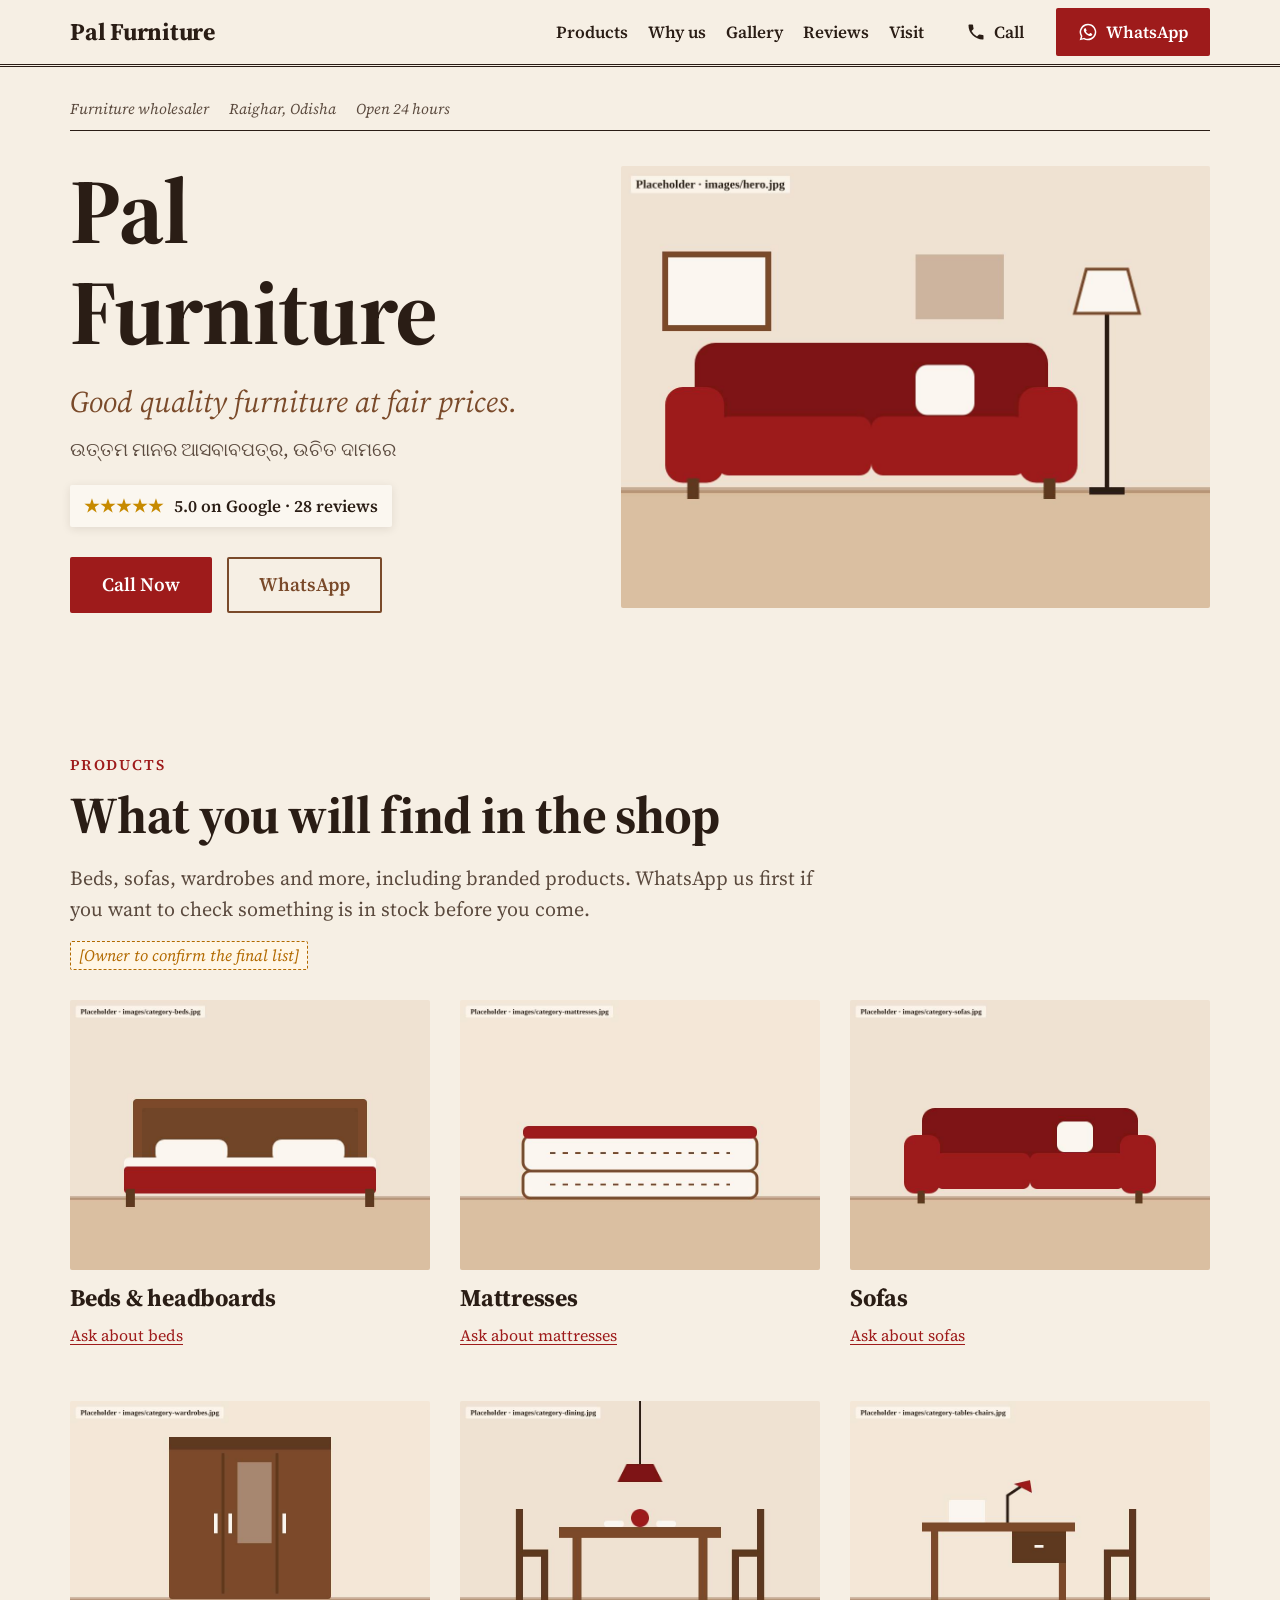
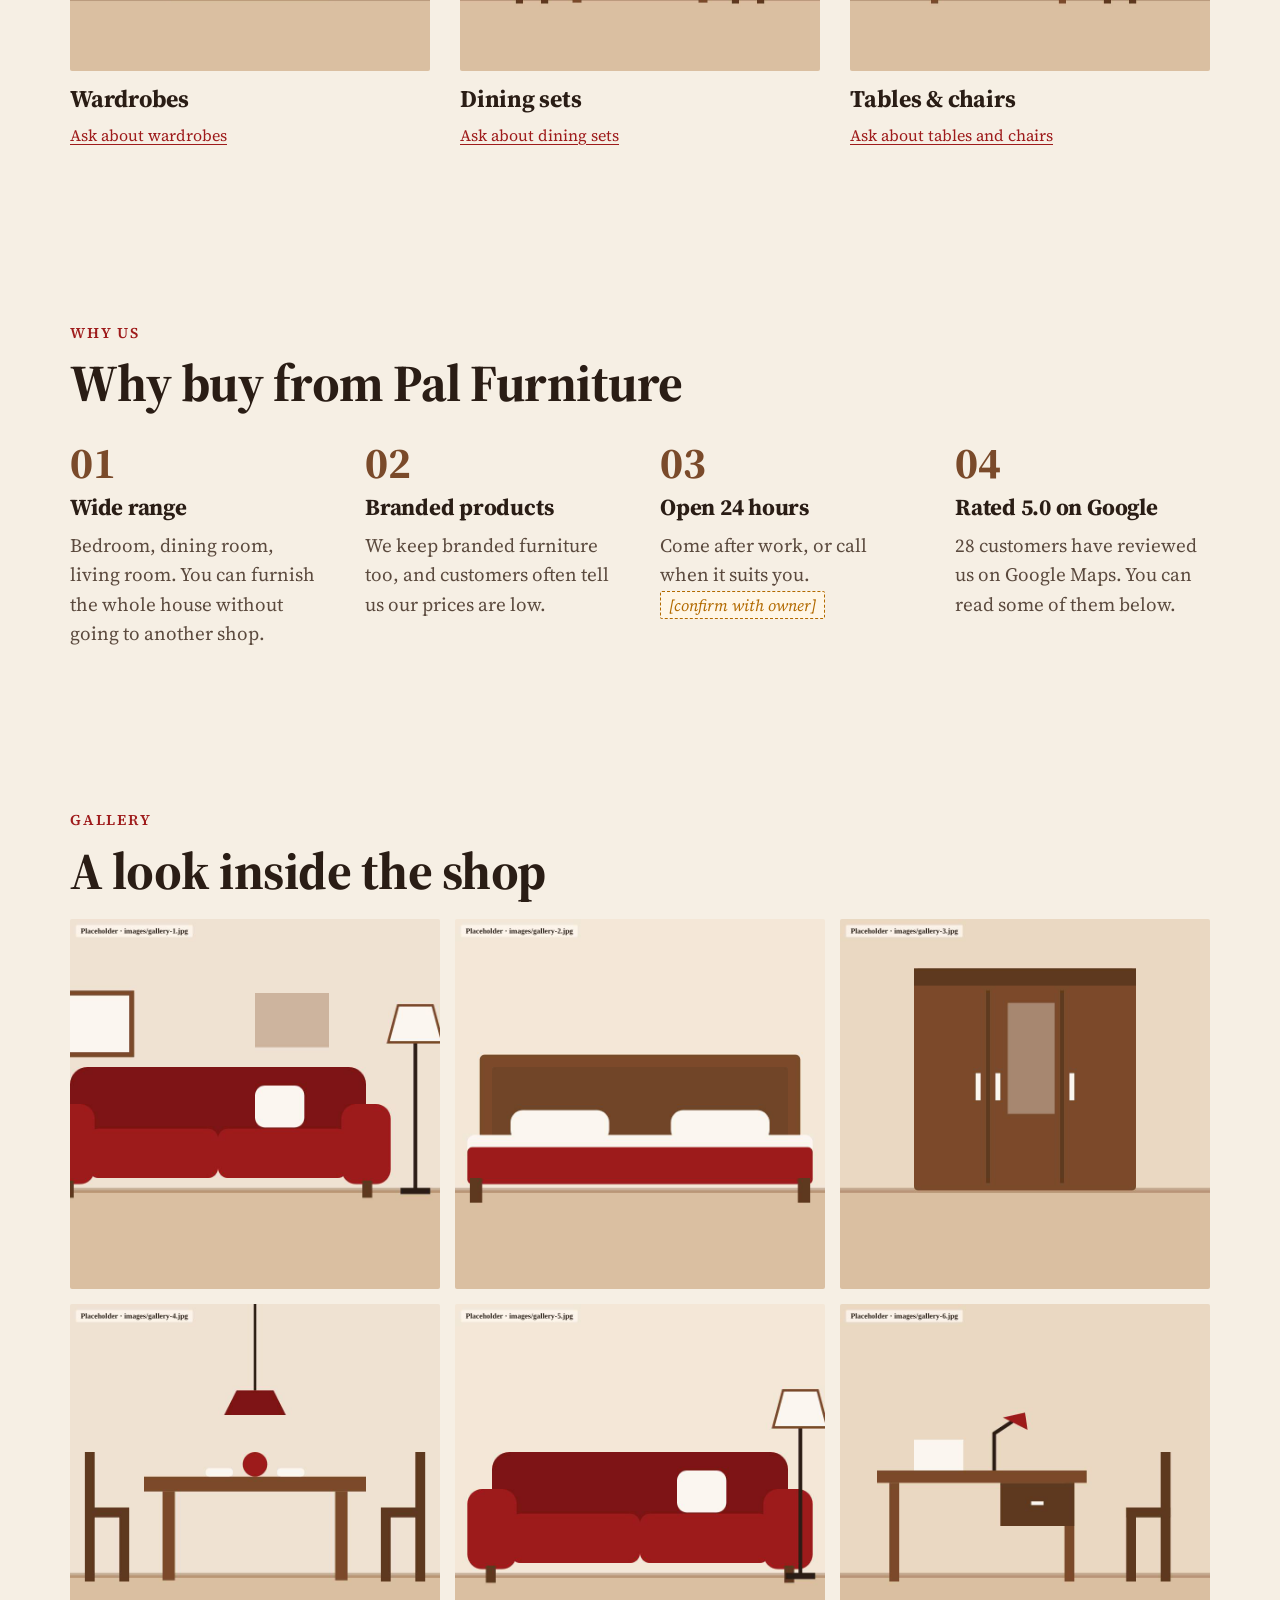
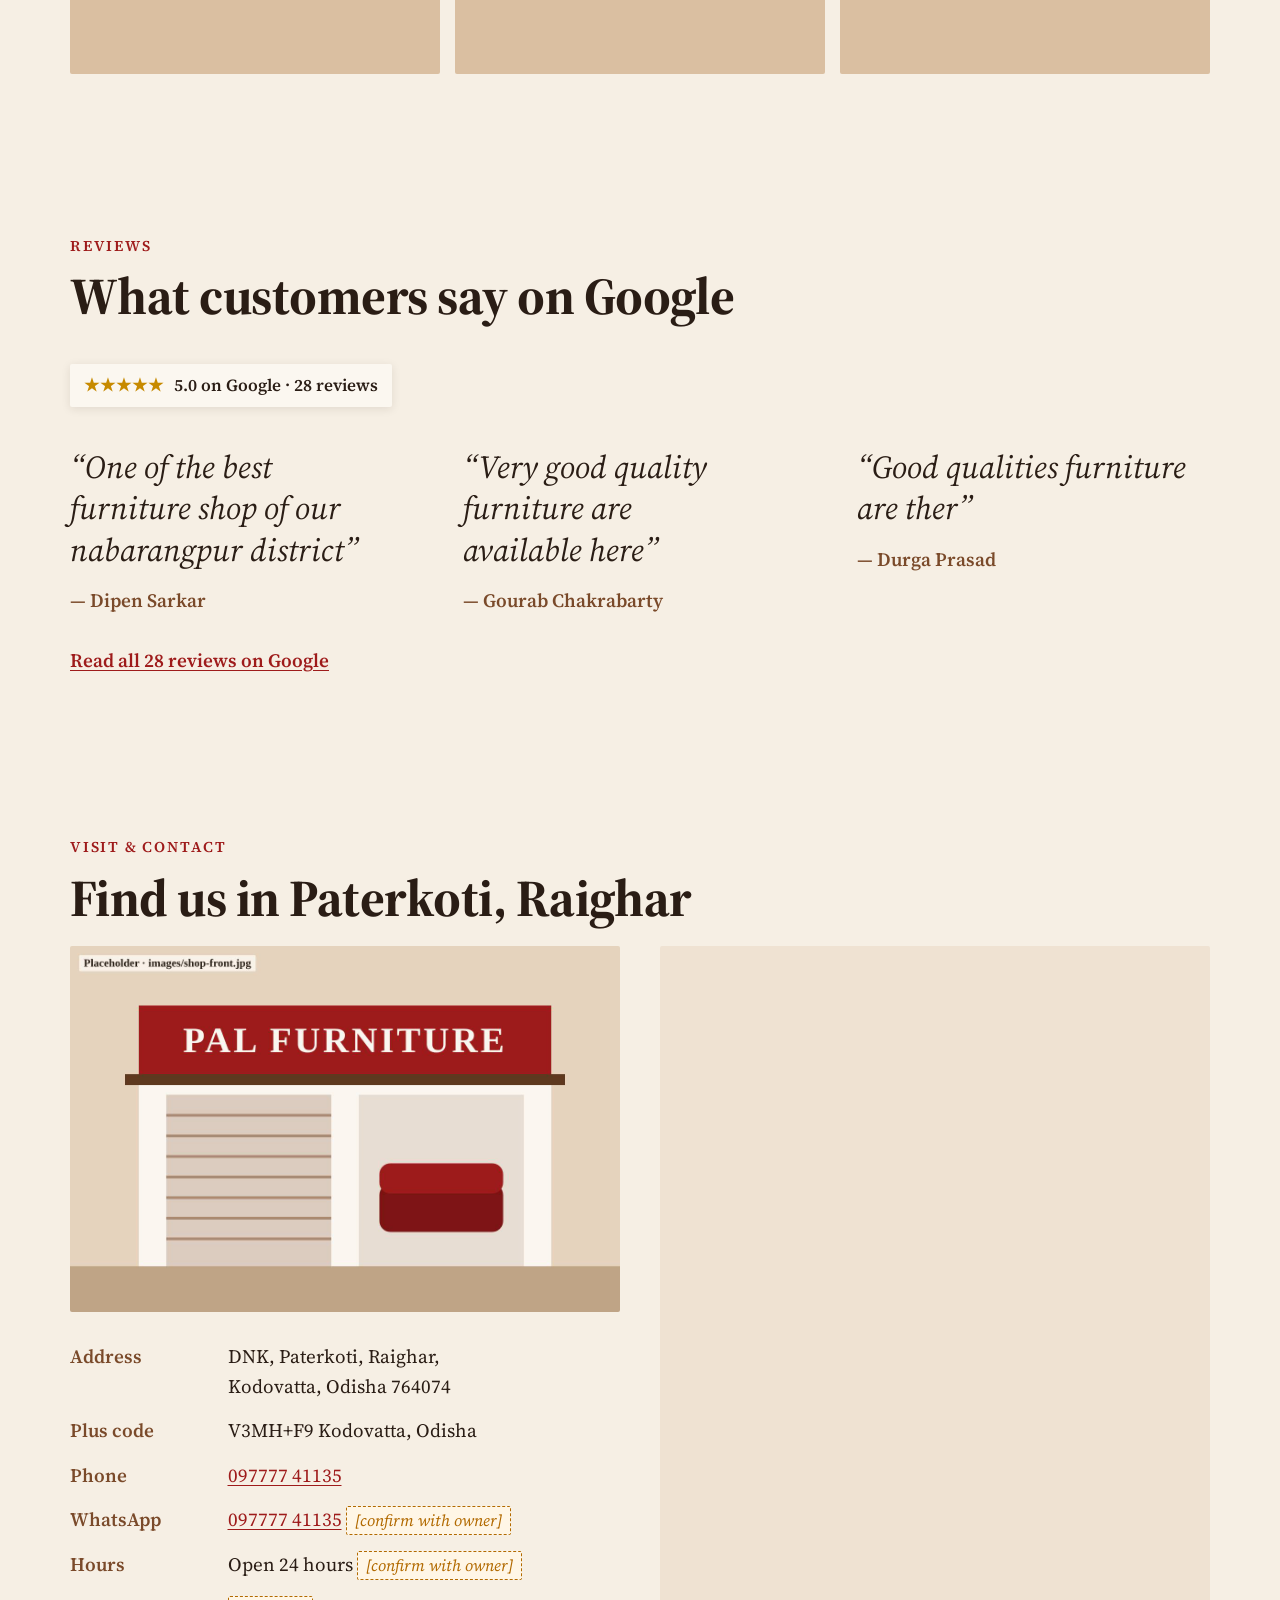
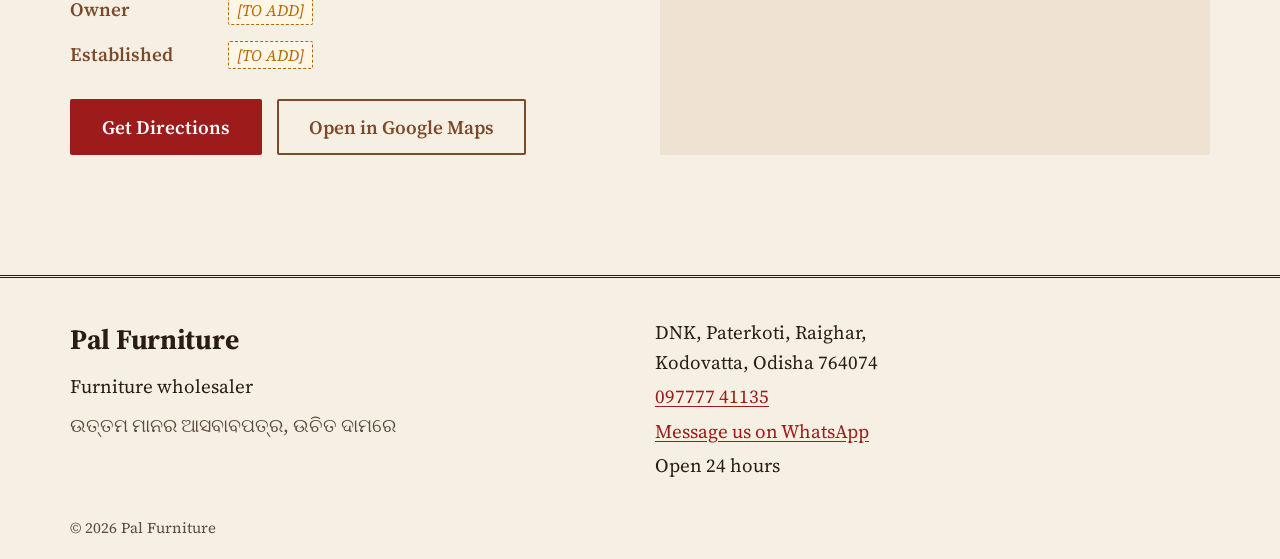
<file: site/index.html>
<!DOCTYPE html>
<html lang="en">
<head>
<meta charset="utf-8">
<meta name="viewport" content="width=device-width, initial-scale=1, viewport-fit=cover">
<title>Pal Furniture · Furniture Shop in Raighar, Kodovatta, Odisha</title>
<meta name="description" content="Pal Furniture, furniture wholesaler at DNK, Paterkoti, Raighar, Kodovatta, Odisha. Beds, mattresses, sofas, wardrobes, dining sets, tables and chairs. Rated 5.0 on Google from 28 reviews.">
<meta name="theme-color" content="#f6efe4">
<!-- SITE URL: replace https://palfurniture.netlify.app with your real address (also in robots.txt and sitemap.xml) -->
<link rel="canonical" href="https://palfurniture.netlify.app/">
<link rel="icon" href="favicon.svg" type="image/svg+xml">

<!-- Open Graph (link previews on WhatsApp, Facebook etc.) -->
<meta property="og:type" content="website">
<meta property="og:site_name" content="Pal Furniture">
<meta property="og:title" content="Pal Furniture · Furniture Shop in Raighar, Odisha">
<meta property="og:description" content="Beds, mattresses, sofas, wardrobes, dining sets, tables and chairs. Good quality furniture at fair prices. Rated 5.0 on Google.">
<meta property="og:url" content="https://palfurniture.netlify.app/">
<meta property="og:image" content="https://palfurniture.netlify.app/images/hero.jpg">
<meta property="og:image:width" content="1200">
<meta property="og:image:height" content="900">
<meta property="og:image:alt" content="Furniture on display at Pal Furniture">
<meta property="og:locale" content="en_IN">
<meta name="twitter:card" content="summary_large_image">

<link rel="preconnect" href="https://fonts.googleapis.com">
<link rel="preconnect" href="https://fonts.gstatic.com" crossorigin>
<link rel="stylesheet" href="https://fonts.googleapis.com/css2?family=Source+Serif+4:ital,opsz,wght@0,8..60,400;0,8..60,600;0,8..60,700;1,8..60,400&display=swap">
<link rel="stylesheet" href="style.css">

<!-- LocalBusiness schema for Google. Phone, hours and URL here must match the rest of the site. -->
<script type="application/ld+json" id="business-schema">
{
  "@context": "https://schema.org",
  "@type": "FurnitureStore",
  "name": "Pal Furniture",
  "description": "Furniture wholesaler in Raighar, Odisha selling beds, mattresses, sofas, wardrobes, dining sets, tables and chairs.",
  "url": "https://palfurniture.netlify.app/",
  "image": "https://palfurniture.netlify.app/images/shop-front.jpg",
  "telephone": "+919777741135",
  "address": {
    "@type": "PostalAddress",
    "streetAddress": "DNK, Paterkoti, Raighar",
    "addressLocality": "Kodovatta",
    "addressRegion": "Odisha",
    "postalCode": "764074",
    "addressCountry": "IN"
  },
  "geo": { "@type": "GeoCoordinates", "latitude": 19.8836785, "longitude": 82.0784689 },
  "hasMap": "https://maps.app.goo.gl/Je72KAHMgbKRqhaJ9",
  "openingHoursSpecification": [{
    "@type": "OpeningHoursSpecification",
    "dayOfWeek": ["Monday","Tuesday","Wednesday","Thursday","Friday","Saturday","Sunday"],
    "opens": "00:00",
    "closes": "23:59"
  }],
  "aggregateRating": { "@type": "AggregateRating", "ratingValue": "5.0", "reviewCount": "28" }
}
</script>
</head>
<body>

<!-- 1. Sticky header -->
<header class="site-header">
  <div class="wrap header-row">
    <a class="logo" href="#top">Pal Furniture</a>
    <nav class="menu" aria-label="Sections">
      <a href="#products">Products</a>
      <a href="#why">Why us</a>
      <a href="#gallery">Gallery</a>
      <a href="#reviews">Reviews</a>
      <a href="#visit">Visit</a>
    </nav>
    <nav class="header-actions" aria-label="Contact">
      <a class="btn btn-ghost" data-call href="tel:+919777741135" aria-label="Call Pal Furniture">
        <svg class="ico" viewBox="0 0 24 24" aria-hidden="true"><path d="M6.6 10.8a15.1 15.1 0 0 0 6.6 6.6l2.2-2.2a1 1 0 0 1 1-.25 11.4 11.4 0 0 0 3.6.57 1 1 0 0 1 1 1V20a1 1 0 0 1-1 1A17 17 0 0 1 3 4a1 1 0 0 1 1-1h3.5a1 1 0 0 1 1 1c0 1.25.2 2.45.57 3.57a1 1 0 0 1-.25 1L6.6 10.8z"/></svg>
        <span>Call</span>
      </a>
      <a class="btn btn-primary" data-whatsapp href="https://wa.me/919777741135" target="_blank" rel="noopener" aria-label="WhatsApp Pal Furniture">
        <svg class="ico" viewBox="0 0 24 24" aria-hidden="true"><path d="M12 2a10 10 0 0 0-8.6 15.1L2 22l5-1.3A10 10 0 1 0 12 2zm0 18.2a8.2 8.2 0 0 1-4.2-1.15l-.3-.18-3 .78.8-2.9-.2-.3A8.2 8.2 0 1 1 12 20.2zm4.5-6.1c-.25-.12-1.47-.72-1.7-.8-.23-.09-.4-.13-.56.12-.17.25-.64.8-.79.97-.14.16-.29.18-.54.06a6.7 6.7 0 0 1-3.3-2.9c-.25-.43.25-.4.71-1.33.08-.16.04-.3-.02-.42-.06-.12-.56-1.35-.77-1.85-.2-.48-.4-.42-.56-.42h-.48a.92.92 0 0 0-.67.31 2.8 2.8 0 0 0-.87 2.08 4.9 4.9 0 0 0 1.02 2.58 11.1 11.1 0 0 0 4.27 3.77c1.58.68 2.2.74 3 .62.48-.07 1.47-.6 1.68-1.18.2-.58.2-1.08.14-1.18-.06-.1-.22-.17-.47-.29z"/></svg>
        <span>WhatsApp</span>
      </a>
    </nav>
  </div>
</header>

<main id="top">

  <!-- 2. Hero -->
  <section class="hero wrap" aria-labelledby="hero-title">
    <div class="rail">
      <span>Furniture wholesaler</span>
      <span>Raighar, Odisha</span>
      <span>Open 24 hours</span>
    </div>
    <div class="hero-grid">
      <div class="hero-copy">
        <h1 id="hero-title">Pal Furniture</h1>
        <p class="tagline">Good quality furniture at fair prices.</p>
        <!-- Optional Odia tagline (remove this line if not needed) -->
        <p class="tagline-or" lang="or">ଉତ୍ତମ ମାନର ଆସବାବପତ୍ର, ଉଚିତ ଦାମରେ</p>
        <a class="rating-badge" href="https://maps.app.goo.gl/Je72KAHMgbKRqhaJ9" target="_blank" rel="noopener">
          <span class="stars" aria-hidden="true">★★★★★</span>
          <span>5.0 on Google · 28 reviews</span>
        </a>
        <div class="btn-row">
          <a class="btn btn-primary btn-lg" data-call href="tel:+919777741135">Call Now</a>
          <a class="btn btn-secondary btn-lg" data-whatsapp href="https://wa.me/919777741135" target="_blank" rel="noopener">WhatsApp</a>
        </div>
      </div>
      <!-- PHOTO: Hero — your best showroom or furniture photo, landscape (1200×900) -->
      <figure class="ph ph-hero">
        <img src="images/hero.jpg" alt="Furniture on display at Pal Furniture showroom in Raighar" width="1200" height="900" fetchpriority="high" decoding="async">
        <span class="ph-label">Hero photo: images/hero.jpg</span>
      </figure>
    </div>
  </section>

  <!-- 3. Product categories -->
  <section class="section wrap" id="products" aria-labelledby="products-title">
    <p class="kicker">Products</p>
    <h2 id="products-title">What you will find in the shop</h2>
    <p class="lede">Beds, sofas, wardrobes and more, including branded products. WhatsApp us first if you want to check something is in stock before you come.</p>
    <p class="todo">[Owner to confirm the final list]</p>
    <ul class="cat-grid">
      <li class="cat">
        <!-- PHOTO: Beds & headboards (800×600) -->
        <figure class="ph ph-cat">
          <img src="images/category-beds.jpg" alt="Wooden beds and headboards at Pal Furniture" width="800" height="600" loading="lazy" decoding="async">
          <span class="ph-label">Category photo: images/category-beds.jpg</span>
        </figure>
        <h3>Beds &amp; headboards</h3>
        <a class="cat-link" data-whatsapp href="https://wa.me/919777741135?text=Hi%2C%20I%27m%20interested%20in%20Beds%20%26%20headboards" target="_blank" rel="noopener">Ask about beds</a>
      </li>
      <li class="cat">
        <!-- PHOTO: Mattresses (800×600) -->
        <figure class="ph ph-cat">
          <img src="images/category-mattresses.jpg" alt="Mattresses available at Pal Furniture" width="800" height="600" loading="lazy" decoding="async">
          <span class="ph-label">Category photo: images/category-mattresses.jpg</span>
        </figure>
        <h3>Mattresses</h3>
        <a class="cat-link" data-whatsapp href="https://wa.me/919777741135?text=Hi%2C%20I%27m%20interested%20in%20Mattresses" target="_blank" rel="noopener">Ask about mattresses</a>
      </li>
      <li class="cat">
        <!-- PHOTO: Sofas (800×600) -->
        <figure class="ph ph-cat">
          <img src="images/category-sofas.jpg" alt="Sofa sets at Pal Furniture" width="800" height="600" loading="lazy" decoding="async">
          <span class="ph-label">Category photo: images/category-sofas.jpg</span>
        </figure>
        <h3>Sofas</h3>
        <a class="cat-link" data-whatsapp href="https://wa.me/919777741135?text=Hi%2C%20I%27m%20interested%20in%20Sofas" target="_blank" rel="noopener">Ask about sofas</a>
      </li>
      <li class="cat">
        <!-- PHOTO: Wardrobes (800×600) -->
        <figure class="ph ph-cat">
          <img src="images/category-wardrobes.jpg" alt="Wardrobes at Pal Furniture" width="800" height="600" loading="lazy" decoding="async">
          <span class="ph-label">Category photo: images/category-wardrobes.jpg</span>
        </figure>
        <h3>Wardrobes</h3>
        <a class="cat-link" data-whatsapp href="https://wa.me/919777741135?text=Hi%2C%20I%27m%20interested%20in%20Wardrobes" target="_blank" rel="noopener">Ask about wardrobes</a>
      </li>
      <li class="cat">
        <!-- PHOTO: Dining sets (800×600) -->
        <figure class="ph ph-cat">
          <img src="images/category-dining.jpg" alt="Dining table sets at Pal Furniture" width="800" height="600" loading="lazy" decoding="async">
          <span class="ph-label">Category photo: images/category-dining.jpg</span>
        </figure>
        <h3>Dining sets</h3>
        <a class="cat-link" data-whatsapp href="https://wa.me/919777741135?text=Hi%2C%20I%27m%20interested%20in%20Dining%20sets" target="_blank" rel="noopener">Ask about dining sets</a>
      </li>
      <li class="cat">
        <!-- PHOTO: Tables & chairs (800×600) -->
        <figure class="ph ph-cat">
          <img src="images/category-tables-chairs.jpg" alt="Tables and chairs at Pal Furniture" width="800" height="600" loading="lazy" decoding="async">
          <span class="ph-label">Category photo: images/category-tables-chairs.jpg</span>
        </figure>
        <h3>Tables &amp; chairs</h3>
        <a class="cat-link" data-whatsapp href="https://wa.me/919777741135?text=Hi%2C%20I%27m%20interested%20in%20Tables%20%26%20chairs" target="_blank" rel="noopener">Ask about tables and chairs</a>
      </li>
    </ul>
  </section>

  <!-- 4. Why choose us -->
  <section class="section wrap" id="why" aria-labelledby="why-title">
    <p class="kicker">Why us</p>
    <h2 id="why-title">Why buy from Pal Furniture</h2>
    <ol class="why-list">
      <li>
        <span class="why-num">01</span>
        <h3>Wide range</h3>
        <p>Bedroom, dining room, living room. You can furnish the whole house without going to another shop.</p>
      </li>
      <li>
        <span class="why-num">02</span>
        <h3>Branded products</h3>
        <p>We keep branded furniture too, and customers often tell us our prices are low.</p>
      </li>
      <li>
        <span class="why-num">03</span>
        <h3>Open 24 hours</h3>
        <p>Come after work, or call when it suits you. <span class="todo">[confirm with owner]</span></p>
      </li>
      <li>
        <span class="why-num">04</span>
        <h3>Rated 5.0 on Google</h3>
        <p>28 customers have reviewed us on Google Maps. You can read some of them below.</p>
      </li>
    </ol>
  </section>

  <!-- 5. Photo gallery -->
  <section class="section wrap" id="gallery" aria-labelledby="gallery-title">
    <p class="kicker">Gallery</p>
    <h2 id="gallery-title">A look inside the shop</h2>
    <div class="gallery">
      <!-- PHOTO: Gallery 1: showroom wide shot (800×800) -->
      <figure class="ph ph-sq">
        <img src="images/gallery-1.jpg" alt="Inside the Pal Furniture showroom" width="800" height="800" loading="lazy" decoding="async">
        <span class="ph-label">Gallery photo: images/gallery-1.jpg</span>
      </figure>
      <!-- PHOTO: Gallery 2: beds in the shop (800×800) -->
      <figure class="ph ph-sq">
        <img src="images/gallery-2.jpg" alt="Beds on display in the shop" width="800" height="800" loading="lazy" decoding="async">
        <span class="ph-label">Gallery photo: images/gallery-2.jpg</span>
      </figure>
      <!-- PHOTO: Gallery 3: wardrobes in the shop (800×800) -->
      <figure class="ph ph-sq">
        <img src="images/gallery-3.jpg" alt="Wardrobes in the shop" width="800" height="800" loading="lazy" decoding="async">
        <span class="ph-label">Gallery photo: images/gallery-3.jpg</span>
      </figure>
      <!-- PHOTO: Gallery 4: dining sets in the shop (800×800) -->
      <figure class="ph ph-sq">
        <img src="images/gallery-4.jpg" alt="Dining sets in the shop" width="800" height="800" loading="lazy" decoding="async">
        <span class="ph-label">Gallery photo: images/gallery-4.jpg</span>
      </figure>
      <!-- PHOTO: Gallery 5: sofas in the shop (800×800) -->
      <figure class="ph ph-sq">
        <img src="images/gallery-5.jpg" alt="Sofas in the shop" width="800" height="800" loading="lazy" decoding="async">
        <span class="ph-label">Gallery photo: images/gallery-5.jpg</span>
      </figure>
      <!-- PHOTO: Gallery 6: tables and chairs in the shop (800×800) -->
      <figure class="ph ph-sq">
        <img src="images/gallery-6.jpg" alt="Tables and chairs in the shop" width="800" height="800" loading="lazy" decoding="async">
        <span class="ph-label">Gallery photo: images/gallery-6.jpg</span>
      </figure>
    </div>
  </section>

  <!-- 6. Reviews -->
  <section class="section wrap" id="reviews" aria-labelledby="reviews-title">
    <p class="kicker">Reviews</p>
    <h2 id="reviews-title">What customers say on Google</h2>
    <a class="rating-badge" href="https://maps.app.goo.gl/Je72KAHMgbKRqhaJ9" target="_blank" rel="noopener">
      <span class="stars" aria-hidden="true">★★★★★</span>
      <span>5.0 on Google · 28 reviews</span>
    </a>
    <div class="reviews">
      <blockquote class="review">
        <p>“One of the best furniture shop of our nabarangpur district”</p>
        <footer>— Dipen Sarkar</footer>
      </blockquote>
      <blockquote class="review">
        <p>“Very good quality furniture are available here”</p>
        <footer>— Gourab Chakrabarty</footer>
      </blockquote>
      <blockquote class="review">
        <p>“Good qualities furniture are ther”</p>
        <footer>— Durga Prasad</footer>
      </blockquote>
    </div>
    <a class="text-link" href="https://maps.app.goo.gl/Je72KAHMgbKRqhaJ9" target="_blank" rel="noopener">Read all 28 reviews on Google</a>
  </section>

  <!-- 7. Visit us -->
  <section class="section wrap" id="visit" aria-labelledby="visit-title">
    <p class="kicker">Visit &amp; contact</p>
    <h2 id="visit-title">Find us in Paterkoti, Raighar</h2>
    <div class="visit-grid">
      <div>
        <!-- PHOTO: Shop front — outside of the shop with signboard, landscape (1200×800) -->
        <figure class="ph ph-wide">
          <img src="images/shop-front.jpg" alt="Front of Pal Furniture shop in Paterkoti, Raighar" width="1200" height="800" loading="lazy" decoding="async">
          <span class="ph-label">Shop-front photo: images/shop-front.jpg</span>
        </figure>
        <dl class="facts">
          <div><dt>Address</dt><dd>DNK, Paterkoti, Raighar,<br>Kodovatta, Odisha 764074</dd></div>
          <div><dt>Plus code</dt><dd>V3MH+F9 Kodovatta, Odisha</dd></div>
          <div><dt>Phone</dt><dd><a data-call href="tel:+919777741135"><span data-phone-text>097777 41135</span></a></dd></div>
          <div><dt>WhatsApp</dt><dd><a data-whatsapp href="https://wa.me/919777741135" target="_blank" rel="noopener"><span data-whatsapp-text>097777 41135</span></a> <span class="todo">[confirm with owner]</span></dd></div>
          <div><dt>Hours</dt><dd>Open 24 hours <span class="todo">[confirm with owner]</span></dd></div>
          <div><dt>Owner</dt><dd><span class="todo">[TO ADD]</span></dd></div>
          <div><dt>Established</dt><dd><span class="todo">[TO ADD]</span></dd></div>
        </dl>
        <div class="btn-row">
          <a class="btn btn-primary btn-lg" href="https://www.google.com/maps/dir/?api=1&amp;destination=19.8836785,82.0784689" target="_blank" rel="noopener">Get Directions</a>
          <a class="btn btn-secondary btn-lg" href="https://maps.app.goo.gl/Je72KAHMgbKRqhaJ9" target="_blank" rel="noopener">Open in Google Maps</a>
        </div>
      </div>
      <div class="map" id="map">
        <iframe title="Map showing Pal Furniture location" src="https://www.google.com/maps/embed?pb=!1m18!1m12!1m3!1d39551.94843606704!2d82.04036009478779!3d19.8836785!2m3!1f0!2f0!3f0!3m2!1i1024!2i768!4f13.1!3m3!1m2!1s0x3a2f8fb9ad0a5361%3A0xc73d759839ba653a!2sPAL%20FURNITURE!5e1!3m2!1sen!2sin!4v1792576723434!5m2!1sen!2sin"
                width="600" height="350" allowfullscreen loading="lazy" referrerpolicy="strict-origin-when-cross-origin"></iframe>
      </div>
    </div>
  </section>

</main>

<!-- 8. Footer -->
<footer class="site-footer">
  <div class="wrap footer-grid">
    <div>
      <p class="logo">Pal Furniture</p>
      <p>Furniture wholesaler</p>
      <p lang="or" class="tagline-or">ଉତ୍ତମ ମାନର ଆସବାବପତ୍ର, ଉଚିତ ଦାମରେ</p>
    </div>
    <div>
      <p>DNK, Paterkoti, Raighar,<br>Kodovatta, Odisha 764074</p>
      <p><a data-call href="tel:+919777741135"><span data-phone-text>097777 41135</span></a></p>
      <p><a data-whatsapp href="https://wa.me/919777741135" target="_blank" rel="noopener">Message us on WhatsApp</a></p>
      <p>Open 24 hours</p>
    </div>
  </div>
  <p class="wrap copyright">© <span id="year">2026</span> Pal Furniture</p>
</footer>

<!-- Sticky Call / WhatsApp bar (phones and tablets; on desktop the sticky header has the same buttons) -->
<div class="float-bar" aria-label="Quick contact">
  <a class="float-btn float-call" data-call href="tel:+919777741135">
    <svg class="ico" viewBox="0 0 24 24" aria-hidden="true"><path d="M6.6 10.8a15.1 15.1 0 0 0 6.6 6.6l2.2-2.2a1 1 0 0 1 1-.25 11.4 11.4 0 0 0 3.6.57 1 1 0 0 1 1 1V20a1 1 0 0 1-1 1A17 17 0 0 1 3 4a1 1 0 0 1 1-1h3.5a1 1 0 0 1 1 1c0 1.25.2 2.45.57 3.57a1 1 0 0 1-.25 1L6.6 10.8z"/></svg>
    Call Now
  </a>
  <a class="float-btn float-wa" data-whatsapp href="https://wa.me/919777741135" target="_blank" rel="noopener">
    <svg class="ico" viewBox="0 0 24 24" aria-hidden="true"><path d="M12 2a10 10 0 0 0-8.6 15.1L2 22l5-1.3A10 10 0 1 0 12 2zm0 18.2a8.2 8.2 0 0 1-4.2-1.15l-.3-.18-3 .78.8-2.9-.2-.3A8.2 8.2 0 1 1 12 20.2zm4.5-6.1c-.25-.12-1.47-.72-1.7-.8-.23-.09-.4-.13-.56.12-.17.25-.64.8-.79.97-.14.16-.29.18-.54.06a6.7 6.7 0 0 1-3.3-2.9c-.25-.43.25-.4.71-1.33.08-.16.04-.3-.02-.42-.06-.12-.56-1.35-.77-1.85-.2-.48-.4-.42-.56-.42h-.48a.92.92 0 0 0-.67.31 2.8 2.8 0 0 0-.87 2.08 4.9 4.9 0 0 0 1.02 2.58 11.1 11.1 0 0 0 4.27 3.77c1.58.68 2.2.74 3 .62.48-.07 1.47-.6 1.68-1.18.2-.58.2-1.08.14-1.18-.06-.1-.22-.17-.47-.29z"/></svg>
    WhatsApp Us
  </a>
</div>

<script src="script.js" defer></script>
</body>
</html>
</file>
<file: site/style.css>
/* Pal Furniture — newsprint-style serif layout in wood, cream and deep red */
:root{
  --bg:#f6efe4;          /* cream */
  --surface:#fbf7f0;
  --ink:#2a1d15;         /* near-black brown */
  --ink-soft:#5b4a3e;
  --wood:#7a4a2a;        /* wood brown */
  --wood-100:#efe2d2;
  --wood-200:#e2cdb4;
  --red:#9e1b1b;         /* deep red */
  --red-dark:#7d1414;
  --red-100:#f5dcd6;
  --todo:#b26a00;
  --font:"Source Serif 4", Georgia, "Noto Serif", "Noto Sans Oriya", serif;
  --s1:5px;--s2:10px;--s3:15px;--s4:20px;--s5:30px;--s6:40px;--s7:60px;--s8:80px;
  --r:2px;
  --shadow:0 2px 10px rgba(42,29,21,.10);
}
*,*::before,*::after{box-sizing:border-box}
html{scroll-behavior:smooth;-webkit-text-size-adjust:100%}
body{margin:0;background:var(--bg);color:var(--ink);font-family:var(--font);font-size:19px;line-height:1.55;padding-bottom:84px}
img{display:block;max-width:100%}
a{color:var(--red);text-underline-offset:3px}
a:hover{color:var(--red-dark)}
:focus-visible{outline:2px solid var(--red);outline-offset:2px}
::selection{background:var(--red-100)}
h1,h2,h3{font-weight:700;line-height:1.1;margin:0;text-wrap:balance;letter-spacing:-.01em}
h1{font-size:clamp(46px,12vw,92px)}
h2{font-size:clamp(32px,7vw,52px);margin-bottom:var(--s4)}
h3{font-size:23px}
p{margin:0;text-wrap:pretty}
ul,ol{list-style:none;margin:0;padding:0}
.wrap{width:100%;max-width:1180px;margin:0 auto;padding:0 var(--s4)}

/* Placeholder marker */
.todo{display:inline-block;font-style:italic;font-size:16px;color:var(--todo);border:1.5px dashed var(--todo);border-radius:var(--r);padding:1px 8px;background:#fff6e6}

/* Header */
.site-header{position:sticky;top:0;z-index:20;background:var(--bg);border-bottom:3px double var(--ink)}
.header-row{display:flex;align-items:center;justify-content:space-between;gap:var(--s3);min-height:64px}
.logo{font-weight:700;font-size:24px;color:var(--ink);text-decoration:none;letter-spacing:-.01em}
.logo:hover{color:var(--wood)}
.header-actions{display:flex;gap:var(--s2)}

.header-row{flex-wrap:wrap}
.menu{order:3;flex:1 0 100%;display:flex;gap:var(--s4);overflow-x:auto;scrollbar-width:none;padding-bottom:var(--s1)}
.menu::-webkit-scrollbar{display:none}
.menu a{flex:none;display:inline-flex;align-items:center;min-height:44px;font-weight:600;font-size:17px;color:var(--ink);text-decoration:none}
.menu a:hover{color:var(--red);text-decoration:underline;text-underline-offset:6px}
.section{scroll-margin-top:120px}
@media (min-width:960px){
  .header-row{flex-wrap:nowrap}
  .menu{order:0;flex:none;margin-left:auto;gap:var(--s4);padding:0}
  .header-row{gap:var(--s4)}
  .section{scroll-margin-top:72px}
}
/* Buttons */
.btn{display:inline-flex;align-items:center;justify-content:center;gap:8px;min-height:48px;padding:0 var(--s4);border-radius:var(--r);font:600 17px/1 var(--font);text-decoration:none;border:2px solid transparent;transition:background .15s,color .15s,border-color .15s}
.btn-primary{background:var(--red);color:#fff}
.btn-primary:hover{background:var(--red-dark);color:#fff}
.btn-primary:active{background:#5e0f0f}
.btn-secondary{background:transparent;color:var(--wood);border-color:var(--wood)}
.btn-secondary:hover{background:var(--wood-100);color:var(--wood)}
.btn-secondary:active{background:var(--wood-200)}
.btn-ghost{color:var(--ink);background:transparent}
.btn-ghost:hover{background:var(--wood-100);color:var(--ink)}
.btn-lg{min-height:56px;font-size:19px;padding:0 var(--s5)}
.btn-row{display:flex;flex-wrap:wrap;gap:var(--s3);margin-top:var(--s5)}
.ico{width:20px;height:20px;fill:currentColor;flex:none}
@media (max-width:420px){.header-actions .btn span{display:none}.header-actions .btn{padding:0 var(--s3)}}

/* Hero */
.hero{padding-top:var(--s4);padding-bottom:var(--s7)}
.rail{display:flex;flex-wrap:wrap;gap:var(--s1) var(--s4);font-size:15px;font-style:italic;color:var(--ink-soft);padding:var(--s2) 0;border-bottom:1px solid var(--ink);margin-bottom:var(--s5)}
.hero-grid{display:grid;gap:var(--s5)}
.tagline{font-size:clamp(22px,5vw,30px);margin-top:var(--s3);color:var(--wood);font-style:italic}
.tagline-or{font-size:19px;margin-top:var(--s2);color:var(--ink-soft)}
.rating-badge{display:inline-flex;align-items:center;gap:var(--s2);margin-top:var(--s4);padding:8px 14px;border-radius:var(--r);background:var(--surface);box-shadow:var(--shadow);color:var(--ink);text-decoration:none;font-weight:600;font-size:17px}
.rating-badge:hover{color:var(--ink);background:#fff}
.stars{color:#c78a00;letter-spacing:1px}

/* Image slots + missing-file fallback */
.ph{position:relative;margin:0;overflow:hidden;border-radius:var(--r);background:var(--wood-100)}
.ph img{width:100%;height:100%;object-fit:cover}
.ph-hero{aspect-ratio:4/3}
.ph-cat{aspect-ratio:4/3}
.ph-sq{aspect-ratio:1/1}
.ph-wide{aspect-ratio:3/2;margin-bottom:var(--s5)}
.ph-label{display:none}
.ph.missing{background:linear-gradient(135deg,#f0dfc8 0%,#e2c3a0 55%,#cfa47c 100%)}
.ph.missing img{visibility:hidden}
.ph.missing .ph-label{display:block;position:absolute;left:0;right:0;bottom:0;padding:6px var(--s3);font-size:13px;font-weight:600;color:var(--ink);background:rgba(251,247,240,.88);word-break:break-word}

/* Sections */
.section{padding-top:var(--s7);padding-bottom:var(--s7)}
.kicker{font-size:15px;font-weight:600;text-transform:uppercase;letter-spacing:.12em;color:var(--red);margin-bottom:var(--s2)}
.lede{font-size:20px;color:var(--ink-soft);max-width:38em;margin-bottom:var(--s3)}

/* Categories */
.cat-grid{display:grid;grid-template-columns:repeat(2,minmax(0,1fr));gap:var(--s5) var(--s3);margin-top:var(--s5)}
.cat h3{font-size:clamp(19px,4.6vw,24px);margin-top:var(--s3)}
.cat-link{display:inline-block;margin-top:var(--s1);font-size:16px;padding:6px 0;min-height:44px}

/* Why */
.why-list{display:grid;gap:var(--s5);margin-top:var(--s5)}
.why-num{display:block;font-size:44px;font-weight:700;line-height:1;color:var(--wood);margin-bottom:var(--s2)}
.why-list p{color:var(--ink-soft);margin-top:var(--s2);max-width:28em}

/* Gallery */
.gallery{display:grid;grid-template-columns:repeat(2,minmax(0,1fr));gap:var(--s2);margin-top:var(--s3)}

/* Reviews */
.reviews{display:grid;gap:var(--s6);margin:var(--s6) 0 var(--s5)}
.review{margin:0;max-width:30em}
.review p{font-size:clamp(24px,5.5vw,32px);font-style:italic;line-height:1.3}
.review footer{margin-top:var(--s3);font-weight:600;color:var(--wood)}
.review-todo p{font-size:18px}
.text-link{font-weight:600}

/* Visit */
.visit-grid{display:grid;gap:var(--s6);margin-top:var(--s3)}
.facts{margin:0;display:grid;gap:var(--s3)}
.facts div{display:grid;grid-template-columns:7.5em minmax(0,1fr);gap:var(--s3)}
.facts dt{font-weight:600;color:var(--wood)}
.facts dd{margin:0}
.map{width:100%;height:350px;border-radius:var(--r);overflow:hidden;background:var(--wood-100)}
.map iframe{display:block;width:100%;height:100%;border:0}

/* Footer */
.site-footer{border-top:3px double var(--ink);padding:var(--s6) 0 var(--s4);margin-top:var(--s6)}
.footer-grid{display:grid;gap:var(--s5)}
.footer-grid p{margin-bottom:var(--s1)}
.site-footer .logo{font-size:28px;margin-bottom:var(--s2)}
.copyright{margin-top:var(--s5);font-size:15px;color:var(--ink-soft)}

/* Floating mobile bar */
.float-bar{position:fixed;left:0;right:0;bottom:0;z-index:30;display:grid;grid-template-columns:1fr 1fr;gap:var(--s2);padding:var(--s2) var(--s3) calc(var(--s2) + env(safe-area-inset-bottom));background:var(--bg);box-shadow:0 -2px 12px rgba(42,29,21,.14)}
.float-btn{display:flex;align-items:center;justify-content:center;gap:8px;min-height:54px;border-radius:var(--r);font:600 18px/1 var(--font);text-decoration:none;color:#fff}
.float-call{background:var(--wood)}
.float-call:hover,.float-call:active{background:#5e381f;color:#fff}
.float-wa{background:var(--red)}
.float-wa:hover,.float-wa:active{background:var(--red-dark);color:#fff}

/* Larger screens */
@media (min-width:720px){
  .cat-grid{grid-template-columns:repeat(3,minmax(0,1fr));gap:var(--s6) var(--s5)}
  .gallery{grid-template-columns:repeat(3,minmax(0,1fr));gap:var(--s3)}
  .why-list{grid-template-columns:repeat(2,minmax(0,1fr));gap:var(--s6)}
  .reviews{grid-template-columns:repeat(2,minmax(0,1fr))}
  .footer-grid{grid-template-columns:1fr 1fr}
}
@media (min-width:960px){
  body{padding-bottom:0}
  .float-bar{display:none}
  .hero-grid{grid-template-columns:minmax(0,5fr) minmax(0,6fr);align-items:center;gap:var(--s7)}
  .section{padding-top:var(--s8);padding-bottom:var(--s8)}
  .why-list{grid-template-columns:repeat(4,minmax(0,1fr))}
  .reviews{grid-template-columns:repeat(3,minmax(0,1fr))}
  .visit-grid{grid-template-columns:minmax(0,1fr) minmax(0,1fr);align-items:start}
  .map{height:100%;min-height:560px}
}
@media (prefers-reduced-motion:reduce){html{scroll-behavior:auto}}
</file>
